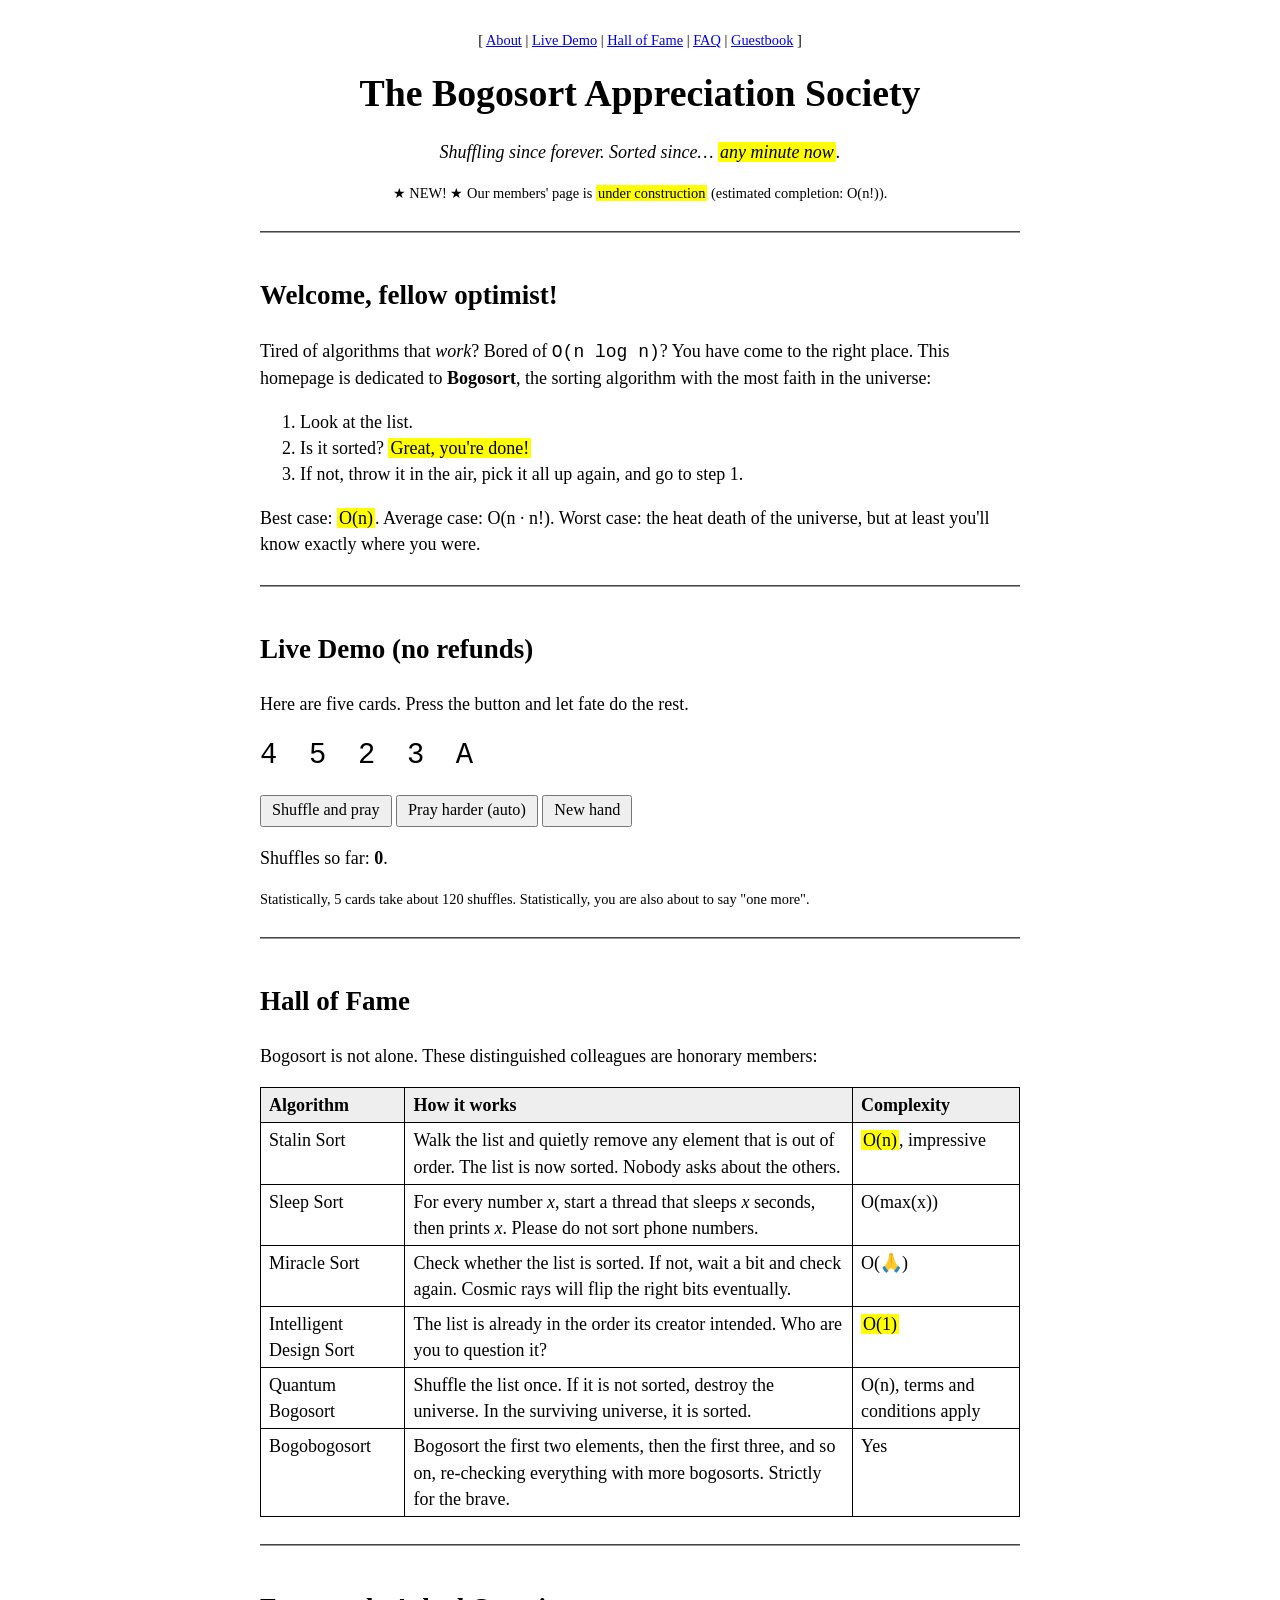
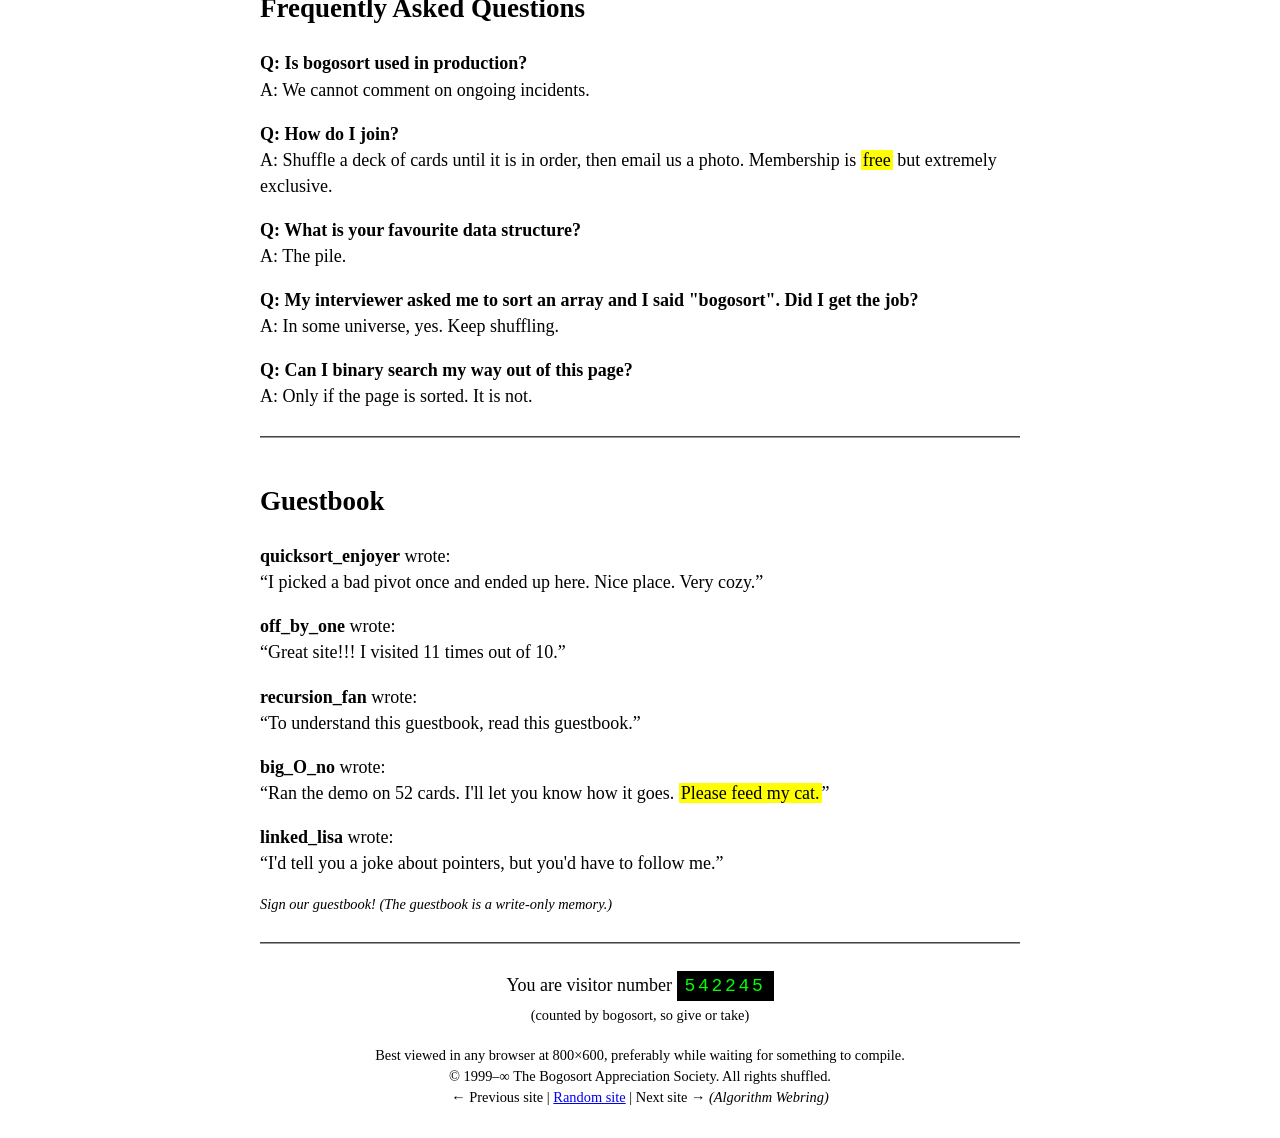
<file: site/index.html>
<!DOCTYPE html>
<html lang="en">
<head>
<meta charset="utf-8">
<meta name="viewport" content="width=device-width, initial-scale=1">
<meta name="color-scheme" content="light">
<title>The Bogosort Appreciation Society</title>
<meta name="description" content="Official homepage of the Bogosort Appreciation Society. Est. O(n!) years ago.">
<style>
  body {
    background: #fff;
    color: #000;
    font-family: "Times New Roman", Times, serif;
    font-size: 18px;
    line-height: 1.45;
    max-width: 760px;
    margin: 0 auto;
    padding: 16px;
  }
  a { color: #00e; }
  a:visited { color: #551a8b; }
  mark { background: #ff0; color: #000; padding: 0 2px; }
  h1 { font-size: 2.1em; margin: 0.4em 0 0.1em; text-align: center; }
  h2 { margin-top: 1.6em; }
  .center { text-align: center; }
  .small { font-size: 0.8em; }
  hr { border: 0; border-top: 2px groove #999; margin: 1.5em 0; }
  table { border-collapse: collapse; width: 100%; }
  th, td { border: 1px solid #000; padding: 4px 8px; text-align: left; vertical-align: top; }
  th { background: #eee; }
  code, .mono { font-family: "Courier New", Courier, monospace; }
  .deck { font-family: "Courier New", Courier, monospace; font-size: 1.6em; letter-spacing: 0.25em; margin: 0.4em 0; word-break: break-all; }
  button { font: inherit; font-size: 0.9em; padding: 2px 10px; cursor: pointer; }
  .counter { display: inline-block; background: #000; color: #0f0; font-family: "Courier New", Courier, monospace; padding: 2px 8px; letter-spacing: 0.15em; }
  .guestbook p { margin: 0.4em 0 1em; }
  .blink { animation: blink 1s steps(1) infinite; }
  @keyframes blink { 50% { visibility: hidden; } }
  @media (prefers-reduced-motion: reduce) { .blink { animation: none; } }
</style>
</head>
<body>

<p class="center small">[ <a href="#about">About</a> | <a href="#demo">Live Demo</a> | <a href="#hall">Hall of Fame</a> | <a href="#faq">FAQ</a> | <a href="#guestbook">Guestbook</a> ]</p>

<h1>The Bogosort Appreciation Society</h1>
<p class="center"><i>Shuffling since forever. Sorted since&hellip; <mark>any minute now</mark>.</i></p>
<p class="center small"><span class="blink">&#9733; NEW! &#9733;</span> Our members' page is <mark>under construction</mark> (estimated completion: O(n!)).</p>

<hr>

<h2 id="about">Welcome, fellow optimist!</h2>
<p>
  Tired of algorithms that <i>work</i>? Bored of <code>O(n log n)</code>? You have come to the right place.
  This homepage is dedicated to <b>Bogosort</b>, the sorting algorithm with the most faith in the universe:
</p>
<ol>
  <li>Look at the list.</li>
  <li>Is it sorted? <mark>Great, you're done!</mark></li>
  <li>If not, throw it in the air, pick it all up again, and go to step 1.</li>
</ol>
<p>
  Best case: <mark>O(n)</mark>. Average case: O(n &middot; n!). Worst case: the heat death of the universe, but
  at least you'll know exactly where you were.
</p>

<hr>

<h2 id="demo">Live Demo (no refunds)</h2>
<p>Here are five cards. Press the button and let fate do the rest.</p>
<p class="deck" id="deck" aria-live="polite"></p>
<p>
  <button type="button" id="shuffle">Shuffle and pray</button>
  <button type="button" id="auto">Pray harder (auto)</button>
  <button type="button" id="reset">New hand</button>
</p>
<p id="status">Shuffles so far: <b id="tries">0</b>. <span id="verdict"></span></p>
<p class="small">Statistically, 5 cards take about 120 shuffles. Statistically, you are also about to say "one more".</p>

<hr>

<h2 id="hall">Hall of Fame</h2>
<p>Bogosort is not alone. These distinguished colleagues are honorary members:</p>
<table>
  <tr><th>Algorithm</th><th>How it works</th><th>Complexity</th></tr>
  <tr><td>Stalin Sort</td><td>Walk the list and quietly remove any element that is out of order. The list is now sorted. Nobody asks about the others.</td><td><mark>O(n)</mark>, impressive</td></tr>
  <tr><td>Sleep Sort</td><td>For every number <i>x</i>, start a thread that sleeps <i>x</i> seconds, then prints <i>x</i>. Please do not sort phone numbers.</td><td>O(max(x))</td></tr>
  <tr><td>Miracle Sort</td><td>Check whether the list is sorted. If not, wait a bit and check again. Cosmic rays will flip the right bits eventually.</td><td>O(&#128591;)</td></tr>
  <tr><td>Intelligent Design Sort</td><td>The list is already in the order its creator intended. Who are you to question it?</td><td><mark>O(1)</mark></td></tr>
  <tr><td>Quantum Bogosort</td><td>Shuffle the list once. If it is not sorted, destroy the universe. In the surviving universe, it is sorted.</td><td>O(n), terms and conditions apply</td></tr>
  <tr><td>Bogobogosort</td><td>Bogosort the first two elements, then the first three, and so on, re-checking everything with more bogosorts. Strictly for the brave.</td><td>Yes</td></tr>
</table>

<hr>

<h2 id="faq">Frequently Asked Questions</h2>
<p><b>Q: Is bogosort used in production?</b><br>
A: We cannot comment on ongoing incidents.</p>
<p><b>Q: How do I join?</b><br>
A: Shuffle a deck of cards until it is in order, then email us a photo. Membership is <mark>free</mark> but extremely exclusive.</p>
<p><b>Q: What is your favourite data structure?</b><br>
A: The pile.</p>
<p><b>Q: My interviewer asked me to sort an array and I said "bogosort". Did I get the job?</b><br>
A: In some universe, yes. Keep shuffling.</p>
<p><b>Q: Can I binary search my way out of this page?</b><br>
A: Only if the page is sorted. It is not.</p>

<hr>

<h2 id="guestbook">Guestbook</h2>
<div class="guestbook">
  <p><b>quicksort_enjoyer</b> wrote:<br>&ldquo;I picked a bad pivot once and ended up here. Nice place. Very cozy.&rdquo;</p>
  <p><b>off_by_one</b> wrote:<br>&ldquo;Great site!!! I visited 11 times out of 10.&rdquo;</p>
  <p><b>recursion_fan</b> wrote:<br>&ldquo;To understand this guestbook, read this guestbook.&rdquo;</p>
  <p><b>big_O_no</b> wrote:<br>&ldquo;Ran the demo on 52 cards. I'll let you know how it goes. <mark>Please feed my cat.</mark>&rdquo;</p>
  <p><b>linked_lisa</b> wrote:<br>&ldquo;I'd tell you a joke about pointers, but you'd have to follow me.&rdquo;</p>
</div>
<p class="small"><i>Sign our guestbook! (The guestbook is a write-only memory.)</i></p>

<hr>

<p class="center">
  You are visitor number <span class="counter" id="counter">000000</span>
  <br><span class="small">(counted by bogosort, so give or take)</span>
</p>
<p class="center small">
  Best viewed in any browser at 800&times;600, preferably while waiting for something to compile.<br>
  &copy; 1999&ndash;&infin; The Bogosort Appreciation Society. All rights shuffled.<br>
  &larr; Previous site | <a href="#about">Random site</a> | Next site &rarr; <i>(Algorithm Webring)</i>
</p>

<script>
(function () {
  "use strict";

  var CARDS = ["A", "2", "3", "4", "5"];
  var AUTO_DELAY_MS = 40;
  var COUNTER_DIGITS = 6;
  var LABEL_AUTO_START = "Pray harder (auto)";
  var LABEL_AUTO_STOP = "Stop praying";
  var VERDICT_SORTED = "SORTED! A miracle! Tell your friends!";

  var deckEl = document.getElementById("deck");
  var triesEl = document.getElementById("tries");
  var verdictEl = document.getElementById("verdict");
  var autoBtn = document.getElementById("auto");

  var hand = [];
  var tries = 0;
  var timer = null;

  function shuffle(list) {
    for (var i = list.length - 1; i > 0; i--) {
      var j = Math.floor(Math.random() * (i + 1));
      var tmp = list[i];
      list[i] = list[j];
      list[j] = tmp;
    }
  }

  function isSorted(list) {
    for (var i = 1; i < list.length; i++) {
      if (CARDS.indexOf(list[i - 1]) > CARDS.indexOf(list[i])) {
        return false;
      }
    }
    return true;
  }

  function stopAuto() {
    clearInterval(timer);
    timer = null;
    autoBtn.textContent = LABEL_AUTO_START;
  }

  function render() {
    var sorted = isSorted(hand);
    deckEl.innerHTML = sorted ? "<mark>" + hand.join(" ") + "</mark>" : hand.join(" ");
    triesEl.textContent = String(tries);
    verdictEl.innerHTML = sorted ? "<mark>" + VERDICT_SORTED + "</mark>" : "";
    if (sorted) {
      stopAuto();
    }
  }

  function step() {
    if (isSorted(hand)) {
      return;
    }
    shuffle(hand);
    tries++;
    render();
  }

  function newHand() {
    stopAuto();
    hand = CARDS.slice();
    do {
      shuffle(hand);
    } while (isSorted(hand));
    tries = 0;
    render();
  }

  document.getElementById("shuffle").addEventListener("click", step);
  document.getElementById("reset").addEventListener("click", newHand);
  autoBtn.addEventListener("click", function () {
    if (timer) {
      stopAuto();
      return;
    }
    if (isSorted(hand)) {
      newHand();
    }
    autoBtn.textContent = LABEL_AUTO_STOP;
    timer = setInterval(step, AUTO_DELAY_MS);
  });

  var visitor = String(Math.floor(Math.random() * Math.pow(10, COUNTER_DIGITS)));
  document.getElementById("counter").textContent = visitor.padStart(COUNTER_DIGITS, "0");

  newHand();
})();
</script>
</body>
</html>
</file>
